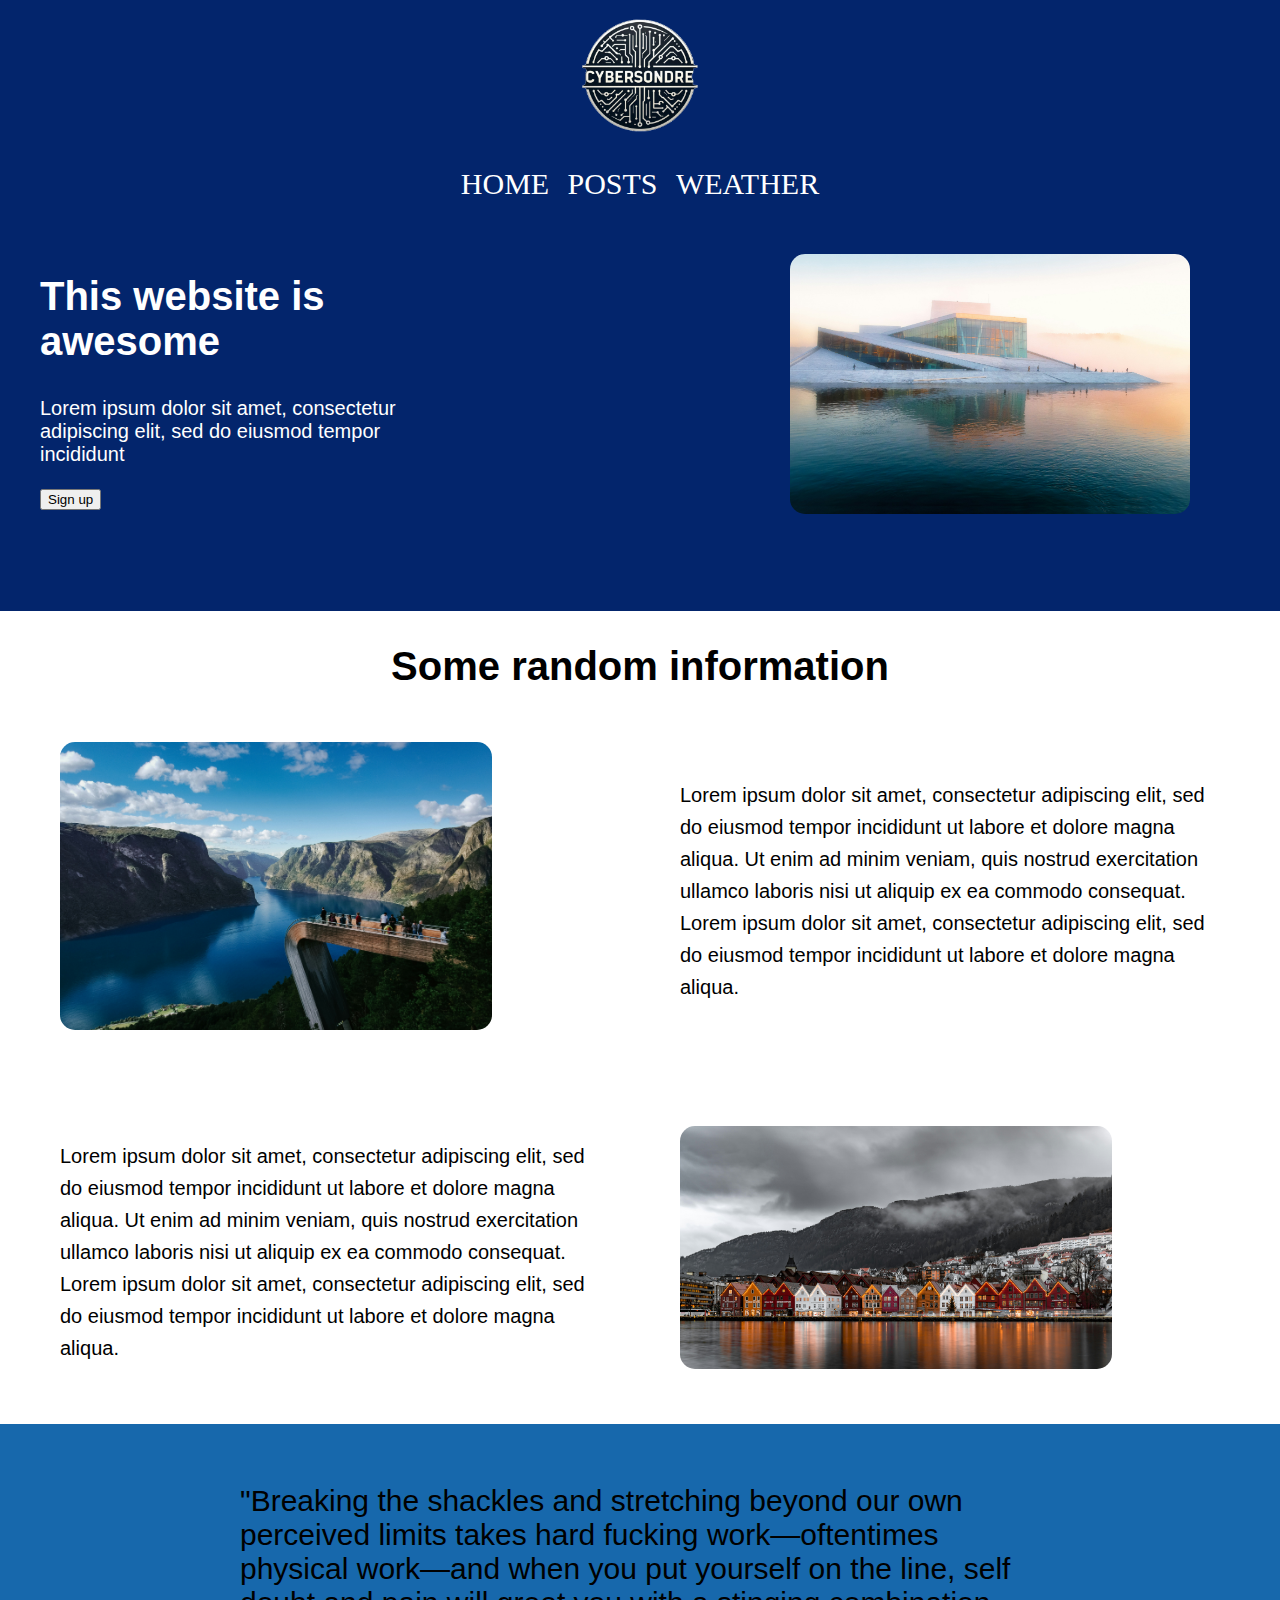
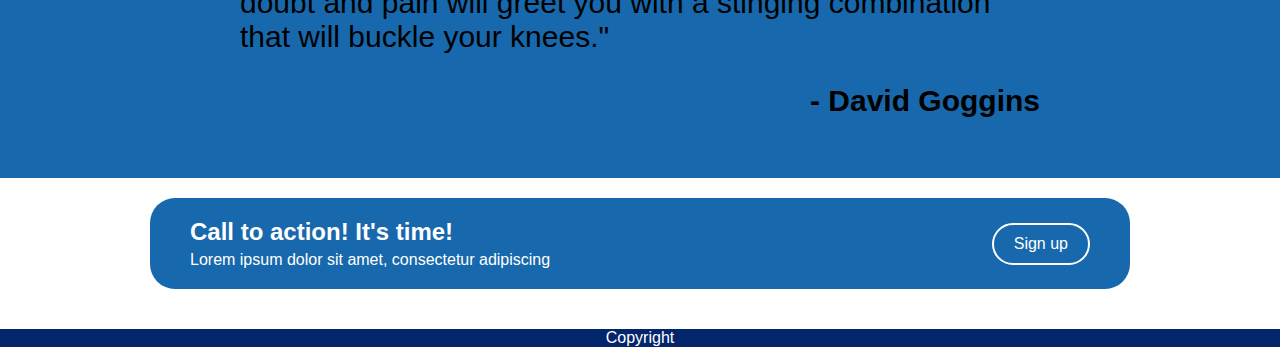
<file: index.html>
<!DOCTYPE html>
<html lang="no">
    <head>
        <meta charset="UTF-8">
        <title>Assignment 1</title>
        <link rel="stylesheet" href="style.css">
        <link rel="stylesheet" href="https://fonts.google.com/specimen/Roboto">
    </head>
    <body>
        <header>
            <img src="images/logo.png" alt="Cybersondre logo" width="150" height="150"> <!--LOGO-->
            <nav>
                <a href="index.html" class="nav">HOME</a>
                <a href="posts.html" class="nav">POSTS</a>
                <a href="weather.html" class="nav">WEATHER</a>    
            </nav>
        </header>
<!-------------------------------------------------------------------------------------------------------------->
        <section class="section1"> <!--Section 1-->
            <div class="container1">
                <div class="box1">
                    <h2 class="header-left">This website is awesome</h2>   
                    <p>Lorem ipsum dolor sit amet, consectetur adipiscing elit, sed do eiusmod tempor 
                        incididunt
                    </p>
                    <input type="submit" name="Sign up"
                    value="Sign up">
                </div>
                <div class="box2">
                    <img src="images/operaen.jpg" alt="Image of the Opera in Oslo" class="rounded-image"> <!--IMAGE-->
                </div>
            </div>
        </section>
<!-------------------------------------------------------------------------------------------------------------->
        <section> <!--Section 2-->
            <h2 class="header-center">Some random information</h2>
            <div class="grid-container">
                <div class="grid-item">
                    <img src="images/stegastein.jpg" alt="image" > <!--IMAGE-->
                </div>
                <div class="grid-item">
                    <p>Lorem ipsum dolor sit amet, consectetur adipiscing elit, sed do eiusmod tempor
                        incididunt ut labore et dolore magna aliqua. Ut enim ad minim veniam, quis 
                        nostrud exercitation ullamco laboris nisi ut aliquip ex ea commodo consequat.
                        Lorem ipsum dolor sit amet, consectetur adipiscing elit, sed do eiusmod tempor 
                        incididunt ut labore et dolore magna aliqua. 
                    </p>
                </div>
                <div class="grid-item">
                    <p>Lorem ipsum dolor sit amet, consectetur adipiscing elit, sed do eiusmod tempor 
                        incididunt ut labore et dolore magna aliqua. Ut enim ad minim veniam, quis 
                        nostrud exercitation ullamco laboris nisi ut aliquip ex ea commodo consequat.
                        Lorem ipsum dolor sit amet, consectetur adipiscing elit, sed do eiusmod tempor 
                        incididunt ut labore et dolore magna aliqua. 
                    </p>
                </div>
                <div class="grid-item">
                    <img src="images/bergen.jpg" alt="image of the town Bergen in Norway"> <!--IMAGE-->
                </div>
            </div>   
        </section>
<!-------------------------------------------------------------------------------------------------------------->        
        <section class="section3"> <!--Section 3-->
            <div class="quote-box">
                <p>"Breaking the shackles and stretching beyond our own perceived limits
                    takes hard fucking work—oftentimes physical work—and when you put yourself on the line, 
                    self doubt and pain will greet you with a stinging combination that will buckle your knees."
                </p>
                <p class="quote-author">- David Goggins</p>    
            </div> 
        </section>
<!-------------------------------------------------------------------------------------------------------------->        
        <section class="section4"> <!--Section 4-->
            <div class="content">
                <h2>Call to action! It's time!</h2>
                <p>Lorem ipsum dolor sit amet, consectetur adipiscing</p>
            </div>
            <button class="button2">Sign up</button>
        </section>
<!-------------------------------------------------------------------------------------------------------------->        
        <footer>
            <p>Copyright</p>
        </footer>
    </body>
</html>
</file>
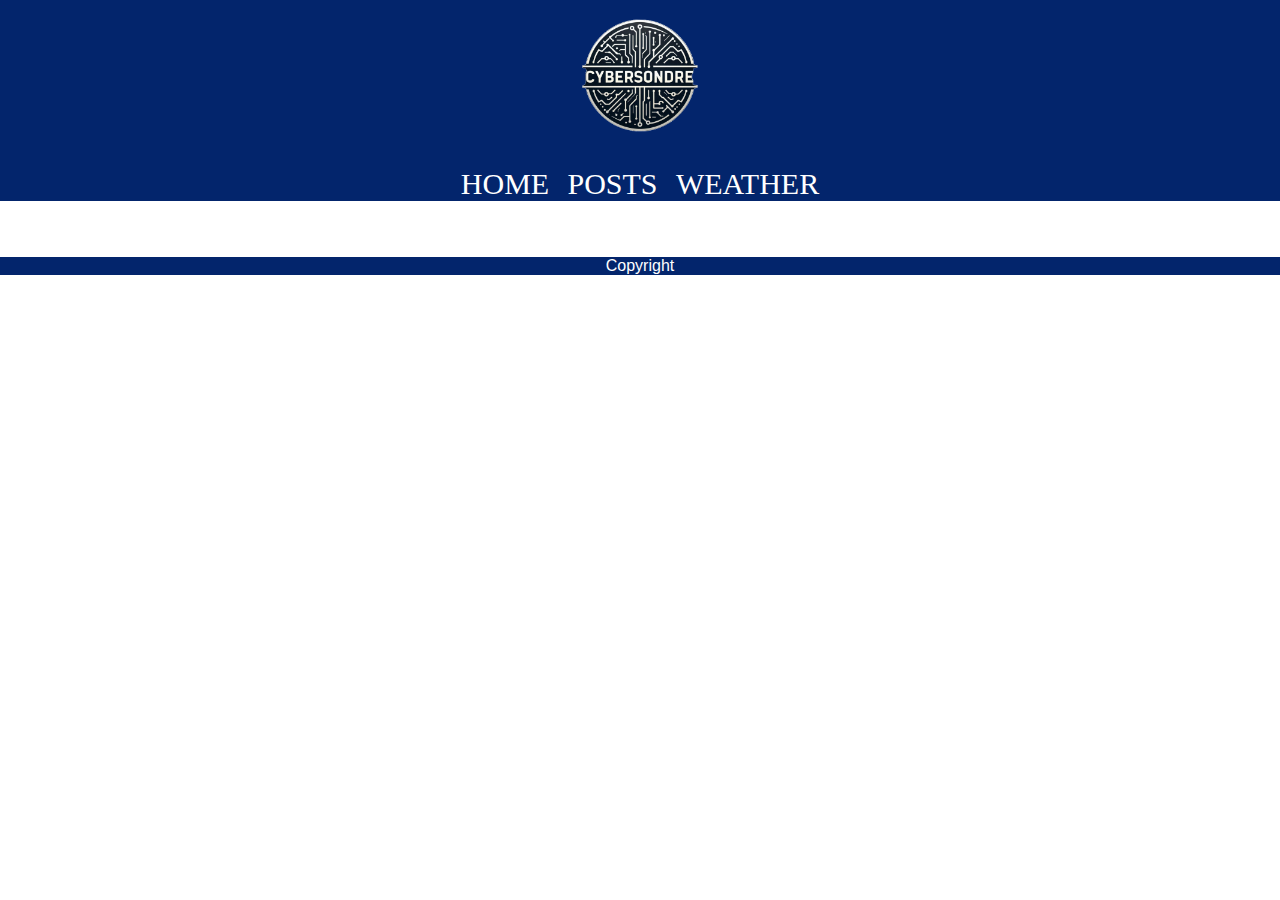
<file: posts.html>
<!DOCTYPE html>
<html>
    <head>
        <title></title>
        <link rel="stylesheet" href="style.css">
        <script src="scripts.js"></script>
    </head>

    <body>
        <header>
            <img src="images/logo.png" alt="logo" width="150" height="150"> <!--LOGO-->
            <nav>
                <a href="index.html" class="nav">HOME</a>
                <a href="posts.html" class="nav">POSTS</a>
                <a href="weather.html" class="nav">WEATHER</a>
            </nav>
        </header>

        <div id="main-container"></div>
        <footer>
            <p>Copyright</p>
        </footer>
    </body>
</html>
</file>
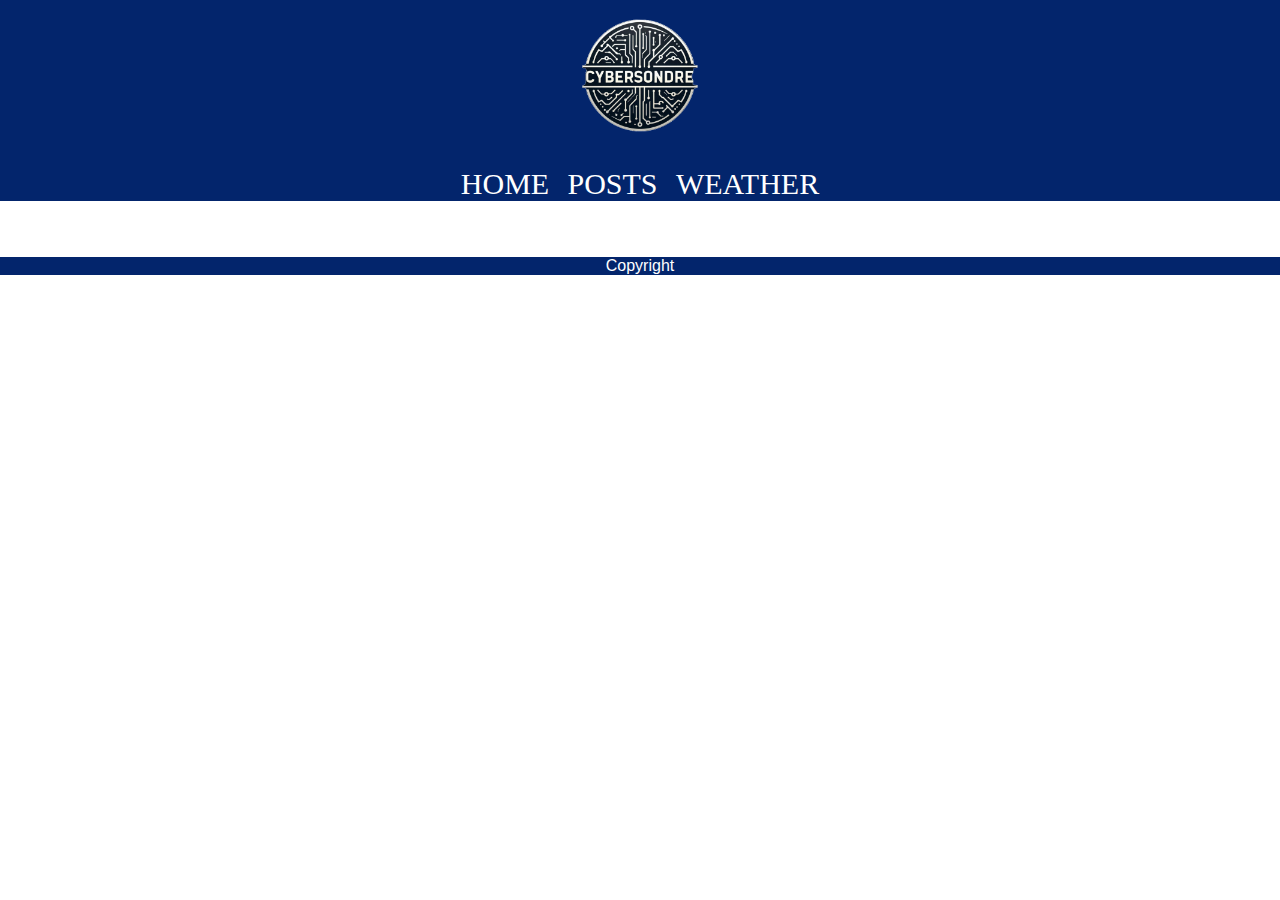
<file: weather.html>
<!DOCTYPE html>
<html>
    <head>
        <title></title>
        <link rel="stylesheet" href="style.css">
        <script src="weather.js"></script>
    </head>

    <body>
        <header>
            <img src="images/logo.png" alt="logo" width="150" height="150"> <!--LOGO-->
            <nav>
                <a href="index.html" class="nav">HOME</a>
                <a href="posts.html" class="nav">POSTS</a>
                <a href="weather.html" class="nav">WEATHER</a>
            </nav>
        </header>
        <div id="weather-container"></div>
        <footer>
            <p>Copyright</p>
        </footer>
    </body>
</html>
</file>
<file: style.css>
* {
    font-family: "Roboto", sans-serif;
}

header {
    background-color: #03256C;
    text-align: center;
    color: white;
    font-size: 30px;
}

a.nav {
    text-decoration: none;
    color: white;
    padding: 5px;
    font-family: "Roboto";
}

body {
    margin: 0;
}

footer {
    background-color: #03256C;
    text-align: center;
    color: white;
    margin-top: auto;
}

section.section1 {
    background-color: #03256C;
    text-align: center;
    color: white;
    padding: 20px;
}

section.section3 {
    background-color: #1768AC
}

section.section4 {
    margin-top: 20px;
}

.header-left {
    text-align: left;
    font-size: 40px;
}

.header-center {
    text-align: center;
    font-size: 40px;
}

.container1 {
    display: flex;
    justify-content: space-between;
    align-items: center;
    padding: 20px;
    max-width: 1200px;
    margin: auto;
    margin-bottom: 30px;
}

.box1 {
    width: 35%;
    height: 300px;
    text-align: left;
    font-size: 20px;
}

.box2 {
    width: 100%;
    max-width: 500px;
    border-radius: 10px;
}

.container1 {
    display: flex;
    justify-content: space-between;
    padding: 20px;
}

.quote-box {
    padding: 30px;
    border-radius: 10px;
    max-width: 800px;
    margin: 20px auto;
    font-size: 30px;
} 
  
.quote-author {
    text-align: right;
    font-weight: bold;
    margin-top: 10px;
}

.section4 {
    background-color: #1768AC;
    border-radius: 25px;
    padding: 20px 40px;
    display: flex;
    justify-content: space-between;
    align-items: center;
    max-width: 900px;
    margin: 40px auto;
    color: white;
}


.content h2 {
    margin: 0;
    font-size: 1.5em;
    font-weight: bold;
}

.content p {
    margin: 5px 0 0;
    font-size: 1em;
}

.button2 {
    background-color: transparent;
    color: white;
    border: 2px solid white;
    border-radius: 25px;
    padding: 10px 20px;
    cursor: pointer;
    font-size: 1em;
    transition: background-color 0.3s ease, color 0.3s ease;
}

.grid-container {
    display: grid;
    grid-template-columns: 1fr 1fr;
    grid-template-rows: auto auto;
    gap: 40px;
    justify-items: center;
    align-items: center;
    max-width: 1200px;
    margin: 0 auto;
}
  
.grid-item {
   display: flex;
   flex-direction: row;
   align-items: center;
   font-size: 20px;
   line-height: 1.6;
   padding: 20px;
}

img {
    max-width: 80%;
    height: auto;
    border-radius: 15px;
    margin-bottom: 10px;
}

.post {
    width: 600px;
    margin: auto;
    background-color: #bbdefb;
    border: 1px solid #dee2e6;
    border-radius: 15px;
    padding: 15px;
}

#main-container {
    display: flex;
    flex-wrap: wrap;
    justify-content: center;
    gap: 20px;
    padding: 20px;
}

#weather-container {
    justify-content: center;
    gap: 20px;
    padding: 20px;
}

.weather-box {
    width: 300px;
    margin: auto;
    background-color: #bbdefb;
    border: 1px solid #dee2e6;
    border-radius: 15px;
    padding: 15px;
    text-align: center;
}
</file>
